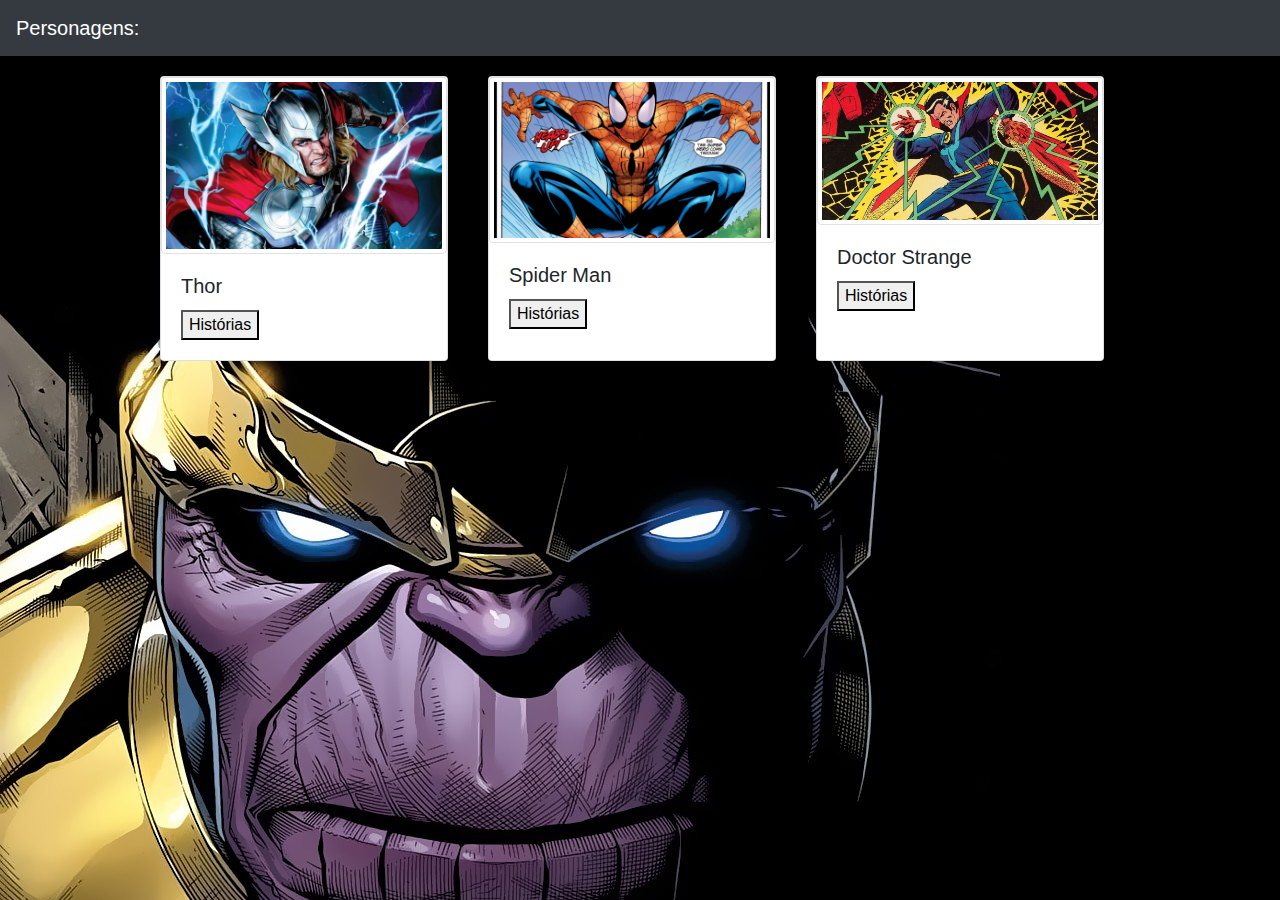
<file: www/index.html>
<!doctype html>
<html lang="pt-br">
  <head>
    <!-- Required meta tags -->
    <meta charset="utf-8">

    <!-- Bootstrap CSS -->
    <link rel="stylesheet" href="https://maxcdn.bootstrapcdn.com/bootstrap/4.0.0/css/bootstrap.min.css" integrity="sha384-Gn5384xqQ1aoWXA+058RXPxPg6fy4IWvTNh0E263XmFcJlSAwiGgFAW/dAiS6JXm" crossorigin="anonymous">
    <link rel="stylesheet" href="css/style.css">
    
    <title>Personagens Marvel</title>
  </head>
  
  <body class="center">
   
    <nav class="navbar navbar-dark bg-dark">
        <a href="#" class="navbar-brand">Personagens:</a>
    </nav>
      
    <div class="row">
     
        <!--Thor -->
        <div class="card" style="width: 18rem;">
          <img class="card-img-top img-thumbnail" src="images/Thor.png" alt="Card image cap" >
          <div class="card-body">
            <h5 class="card-title"> Thor</h5>
            <button type="button" onclick="showHistoryThor(this)"><span id="historyThor">Histórias</span></button>
          </div>
        </div>
      
        <!-- Spider-Man -->
        <div class="card" style="width: 18rem;">
          <img class="card-img-top img-thumbnail" src="images/spiderman.png" alt="Card image cap">
          <div class="card-body">
            <h5 class="card-title"> Spider Man</h5>
            <button type="button" onclick="showHistorySpider(this)"><span id="historySpider">Histórias</span></button>
          </div>
        </div>

        <!--Doctor Strange -->
        <div class="card" style="width: 18rem;" >
          <img class="card-img-top img-thumbnail" src="images/doctorStrange.jpg" alt="Card image cap">
          <div class="card-body">
            <h5 class="card-title"> Doctor Strange </h5>
            <button type="button" onclick="showHistoryDoctor(this)"><span id="historyDoctor">Histórias</span></button>
          </div>
        </div>
    </div>

    <script src="js/md5.min.js"></script>
    <script src="js/configHero.js"></script>
    <script src="js/getDados.js"> </script>
  </body>
</html>
</file>
<file: www/css/style.css>
.card {
    margin: 20px;   
}


.row {
    margin:auto;
    max-width: 1000px;
}

body {
    background-image: url("../images/background01.jpg");
    background-repeat: no-repeat;
}

h1 {
    margin:auto;
    max-width: 950px;
    color: blanchedalmond;
    text-align: center;
}
</file>
